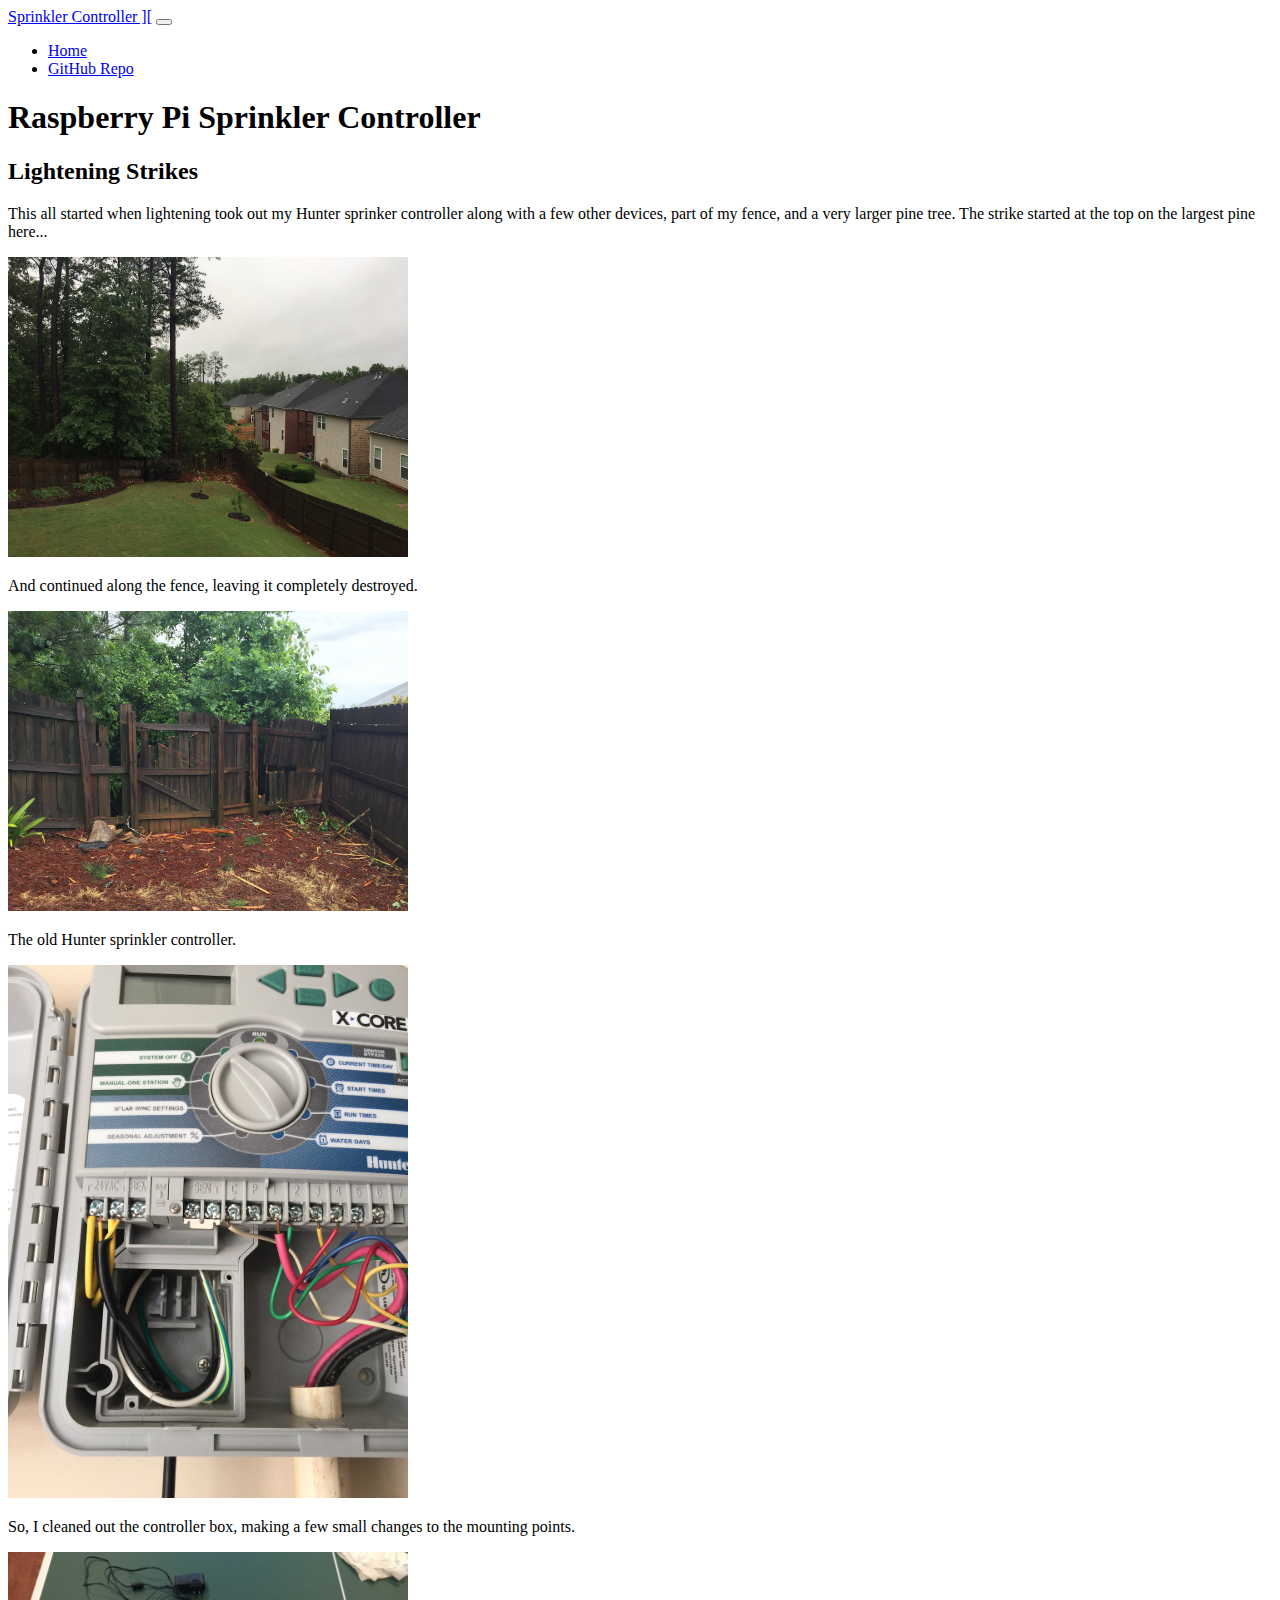
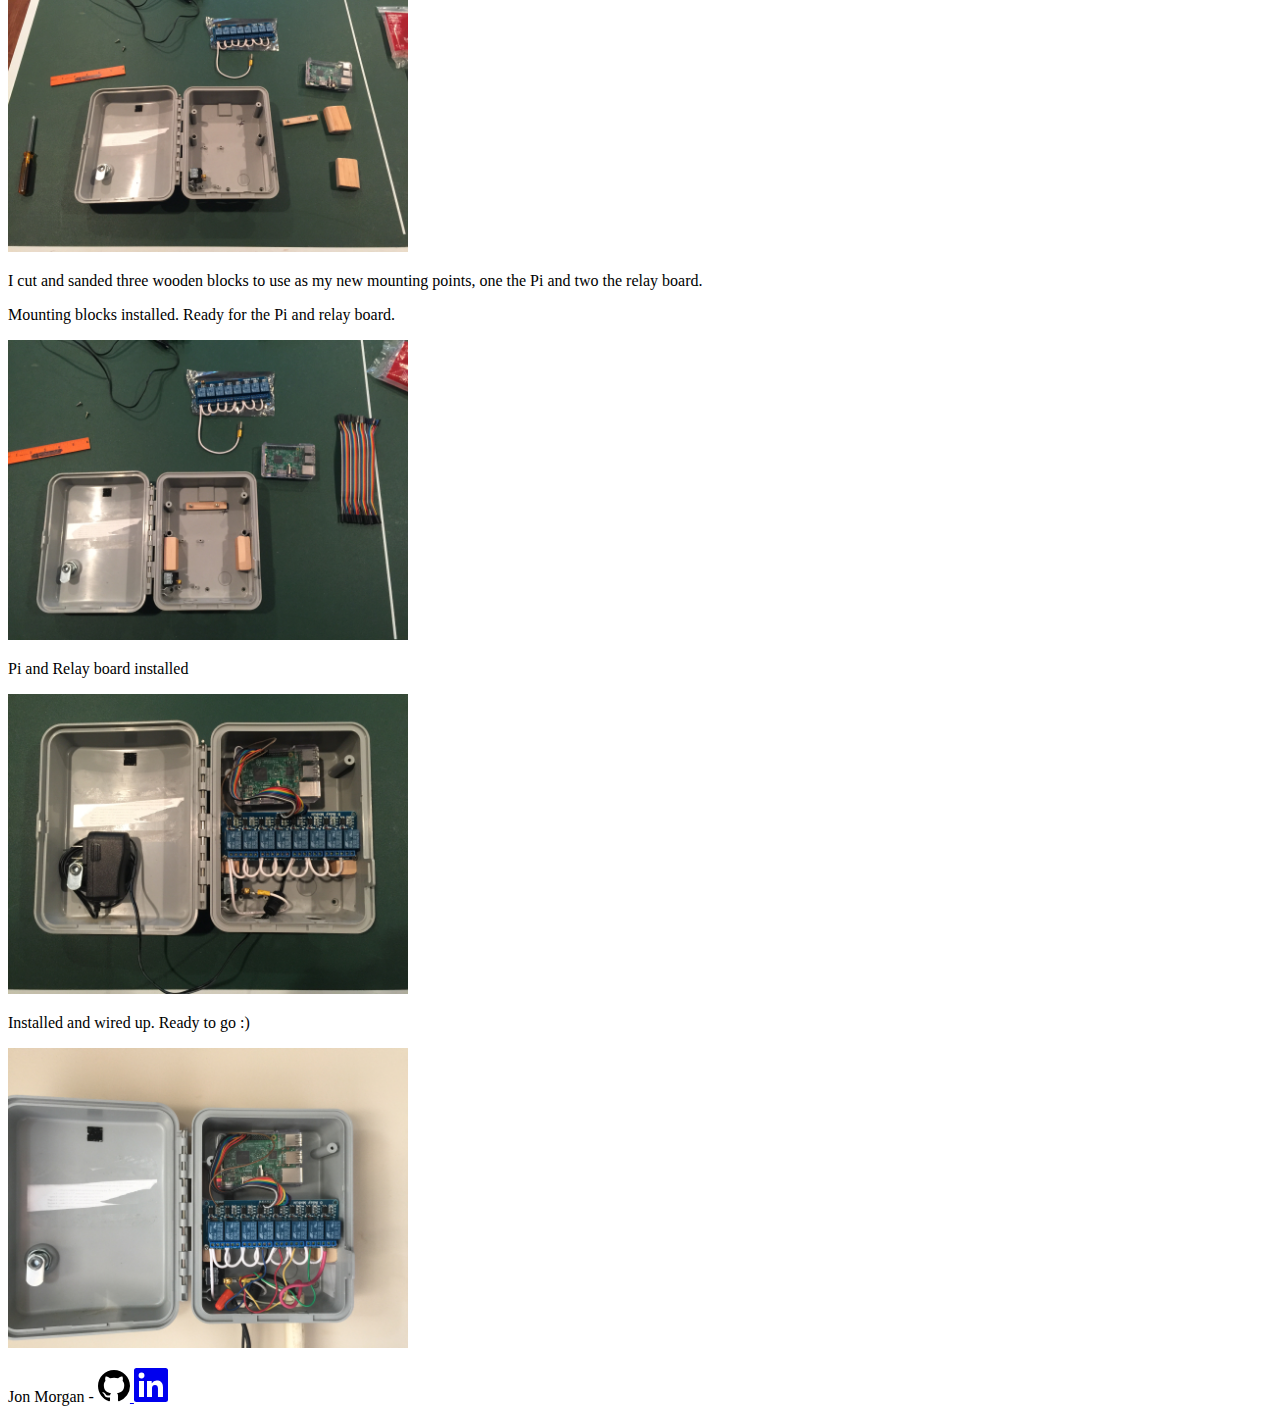
<file: docs/index.html>
<!doctype html>
<html lang="en">
<head>
    <!-- Required meta tags -->
    <meta charset="utf-8">
    <meta name="viewport" content="width=device-width, initial-scale=1">

    <!-- Bootstrap CSS -->
    <link href="https://cdn.jsdelivr.net/npm/bootstrap@5.1.3/dist/css/bootstrap.min.css" rel="stylesheet"
          integrity="sha384-1BmE4kWBq78iYhFldvKuhfTAU6auU8tT94WrHftjDbrCEXSU1oBoqyl2QvZ6jIW3" crossorigin="anonymous">
    <!-- Favicons -->
    <link rel="apple-touch-icon" href="/docs/5.1/assets/img/favicons/apple-touch-icon.png" sizes="180x180">
    <link rel="icon" href="/docs/5.1/assets/img/favicons/favicon-32x32.png" sizes="32x32" type="image/png">
    <link rel="icon" href="/docs/5.1/assets/img/favicons/favicon-16x16.png" sizes="16x16" type="image/png">
    <link rel="manifest" href="/docs/5.1/assets/img/favicons/manifest.json">
    <link rel="mask-icon" href="/docs/5.1/assets/img/favicons/safari-pinned-tab.svg" color="#7952b3">
    <link rel="icon" href="/docs/5.1/assets/img/favicons/favicon.ico">
    <meta name="theme-color" content="#7952b3">


    <style>
        .bd-placeholder-img {
            font-size: 1.125rem;
            text-anchor: middle;
            -webkit-user-select: none;
            -moz-user-select: none;
            user-select: none;
        }

        @media (min-width: 768px) {
            .bd-placeholder-img-lg {
                font-size: 3.5rem;
            }
        }
    </style>
    <title>Lightening Strikes</title>
</head>
<body class="d-flex flex-column h-100 bg-light">

<header>
    <!-- Fixed navbar -->
    <nav class="navbar navbar-expand-md navbar-dark fixed-top bg-dark">
        <div class="container-fluid">
            <a class="navbar-brand" href="#">Sprinkler Controller ][</a>
            <button class="navbar-toggler" type="button" data-bs-toggle="collapse" data-bs-target="#navbarCollapse"
                    aria-controls="navbarCollapse" aria-expanded="false" aria-label="Toggle navigation">
                <span class="navbar-toggler-icon"></span>
            </button>
            <div class="collapse navbar-collapse" id="navbarCollapse">
                <ul class="navbar-nav me-auto mb-2 mb-md-0">
                    <li class="nav-item">
                        <a class="nav-link active" aria-current="page" href="#">Home</a>
                    </li>
                    <li class="nav-item">
                        <a class="nav-link" href="https://github.com/why-pengo/sprinkler">GitHub Repo</a>
                    </li>
                </ul>
            </div>
        </div>
    </nav>
</header>

<!-- Begin page content -->
<main class="flex-shrink-0 m-5">
    <div class="container">
        <h1 class="mt-5">Raspberry Pi Sprinkler Controller</h1>

        <h2>Lightening Strikes</h2>

        <p>This all started when lightening took out my Hunter sprinker controller along with a few other devices,
            part of my fence, and a very larger pine tree. The strike started at the top on the largest pine here...</p>
        <a target="_blank" class="rounded m-2 mx-auto d-block" href="imgs/strike1.jpg">
            <img src="imgs/strike1.jpg" class="rounded m-2 mx-auto d-block" width="400px" alt="Pine Tree">
        </a>

        <p>And continued along the fence, leaving it completely destroyed.</p>
        <a target="_blank" class="rounded m-2 mx-auto d-block" href="imgs/strike2.jpg">
            <img src="imgs/strike2.jpg" class="rounded m-2 mx-auto d-block" width="400px" alt="Fence">
        </a>

        <p>The old Hunter sprinkler controller.</p>
        <a target="_blank" class="rounded m-2 mx-auto d-block" href="imgs/old-controller-sm.jpg">
            <img src="imgs/old-controller.jpg" class="rounded m-2 mx-auto d-block" width="400px" alt="Old Controller">
        </a>

        <p>So, I cleaned out the controller box, making a few small changes to the mounting points.</p>
        <a target="_blank" class="rounded m-2 mx-auto d-block" href="imgs/cleaned-out-sm.jpg">
            <img src="imgs/cleaned-out.jpg" class="rounded m-2 mx-auto d-block" width="400px" alt="Cleaned out box">
        </a>

        <p>I cut and sanded three wooden blocks to use as my new mounting points, one the Pi and two the relay board.</p>
        <p>Mounting blocks installed. Ready for the Pi and relay board.</p>
        <a target="_blank" class="rounded m-2 mx-auto d-block" href="imgs/mounting-blocks-sm.jpg">
            <img src="imgs/mounting-blocks.jpg" class="rounded m-2 mx-auto d-block" width="400px"
                 alt="Installed mounting blocks">
        </a>

        <p>Pi and Relay board installed</p>
        <a target="_blank" class="rounded m-2 mx-auto d-block" href="imgs/mounted-sm.jpg">
            <img src="imgs/mounted.jpg" class="rounded m-2 mx-auto d-block" width="400px" alt="Mounted on blocks">
        </a>

        <p>Installed and wired up. Ready to go :)</p>
        <a target="_blank" class="rounded m-2 mx-auto d-block" href="imgs/installed-sm.jpg">
            <img src="imgs/installed.jpg" class="rounded m-2 mx-auto d-block" width="400px" alt="Installed">
        </a>

    </div>
</main>

<footer class="footer mt-auto py-3 bg-dark">
    <div class="container">
        <div class="text-center">
            <p class="text-dark bg-light pr-5 pl-5 pt-2 pb-2 rounded">Jon Morgan -
                <a href="https://github.com/why-pengo">
                <svg height="32" aria-hidden="true" viewBox="0 0 16 16" version="1.1" width="32"
                     data-view-component="true"
                     class="octicon octicon-mark-github v-align-middle">
                    <path fill-rule="evenodd"
                          d="M8 0C3.58 0 0 3.58 0 8c0 3.54 2.29 6.53 5.47 7.59.4.07.55-.17.55-.38 0-.19-.01-.82-.01-1.49-2.01.37-2.53-.49-2.69-.94-.09-.23-.48-.94-.82-1.13-.28-.15-.68-.52-.01-.53.63-.01 1.08.58 1.23.82.72 1.21 1.87.87 2.33.66.07-.52.28-.87.51-1.07-1.78-.2-3.64-.89-3.64-3.95 0-.87.31-1.59.82-2.15-.08-.2-.36-1.02.08-2.12 0 0 .67-.21 2.2.82.64-.18 1.32-.27 2-.27.68 0 1.36.09 2 .27 1.53-1.04 2.2-.82 2.2-.82.44 1.1.16 1.92.08 2.12.51.56.82 1.27.82 2.15 0 3.07-1.87 3.75-3.65 3.95.29.25.54.73.54 1.48 0 1.07-.01 1.93-.01 2.2 0 .21.15.46.55.38A8.013 8.013 0 0016 8c0-4.42-3.58-8-8-8z"></path>
                </svg>
                </a>
                <a href="https://www.linkedin.com/in/jon-p-morgan">
                    <svg xmlns="http://www.w3.org/2000/svg" width="34" height="34" viewBox="0 0 34 34"
                         class="global-nav__logo">
                        <g>
                            <path d="M34,2.5v29A2.5,2.5,0,0,1,31.5,34H2.5A2.5,2.5,0,0,1,0,31.5V2.5A2.5,2.5,0,0,1,2.5,0h29A2.5,2.5,0,0,1,34,2.5ZM10,13H5V29h5Zm.45-5.5A2.88,2.88,0,0,0,7.59,4.6H7.5a2.9,2.9,0,0,0,0,5.8h0a2.88,2.88,0,0,0,2.95-2.81ZM29,19.28c0-4.81-3.06-6.68-6.1-6.68a5.7,5.7,0,0,0-5.06,2.58H17.7V13H13V29h5V20.49a3.32,3.32,0,0,1,3-3.58h.19c1.59,0,2.77,1,2.77,3.52V29h5Z"
                                  fill="currentColor"></path>
                        </g>
                    </svg>
                </a>
            </p>
        </div>
    </div>
</footer>
</file>
